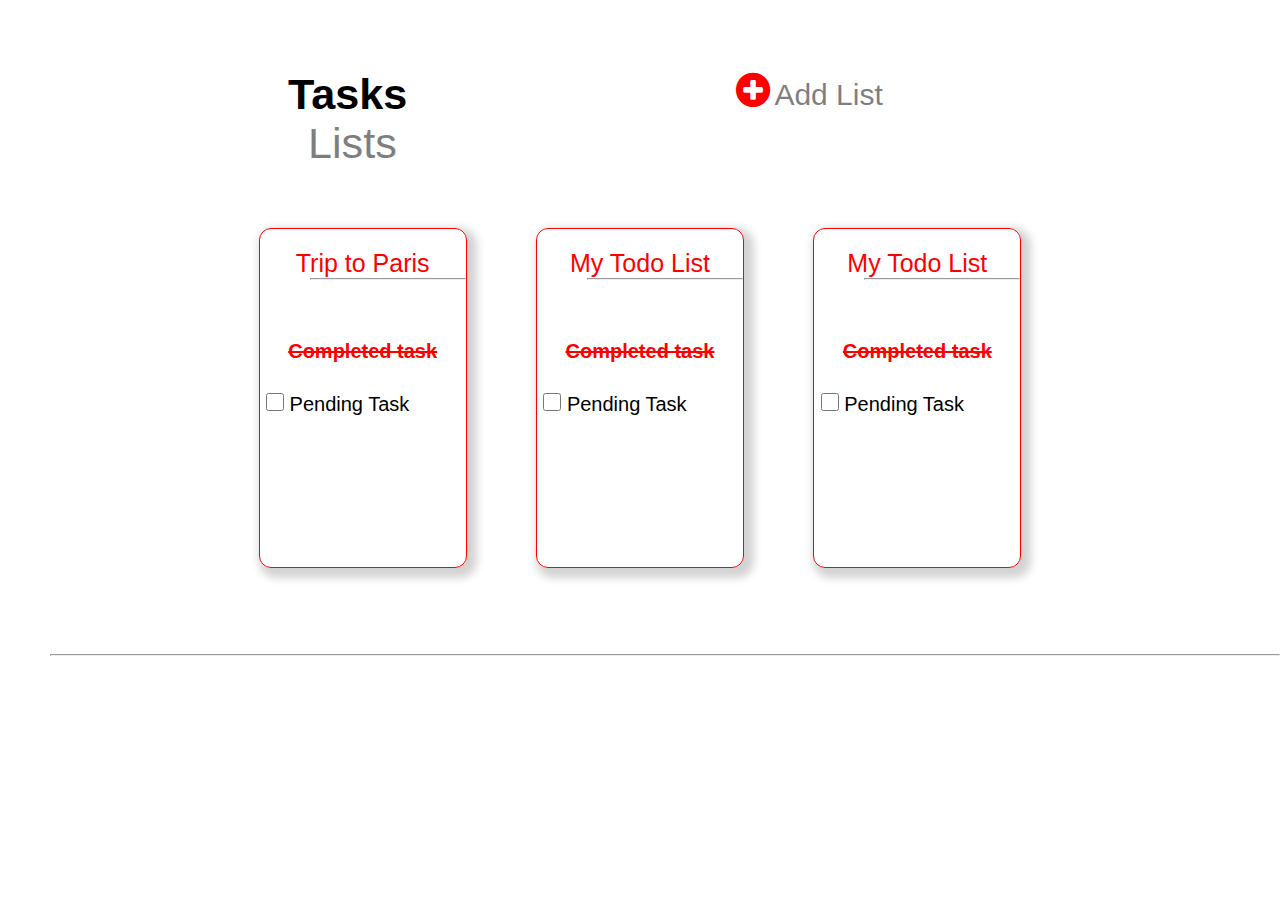
<file: index.html>
<!DOCTYPE html>
<html lang="en">
<head>
    <meta charset="UTF-8">
    <meta name="viewport" content="width=device-width, initial-scale=1.0">
    <meta http-equiv="X-UA-Compatible" content="ie=edge">
    <title>Todo Application</title>
    <link rel="stylesheet" href="index1.css">
    <link rel="stylesheet" href="https://cdnjs.cloudflare.com/ajax/libs/font-awesome/4.7.0/css/font-awesome.min.css">
</head>
<body>
    <div class="big-container">
        <div class="inner-container1">
            <span id="tasks">Tasks</span>
            <span id="lists">Lists</span>
        
        </div>

        <div class="inner-container2">
            <a href="index2.html">
            <div id="circle">
                    <i class="fa fa-plus-circle" style="font-size:40px;color:red"></i>
            </div>
        </a>
            <div id="add">Add List

            </div>

            </div>

    </div>

    <div class="card-container">
            <div class="trip">
                <a class= "link"   href="index1.html"><p class="subtitle">Trip to Paris</p></a>
                <hr>
                <p class="content">Completed task</p>
                <form>
                <div class="checkbox">
                        <input type ="checkbox" id="check" name="box" value="">
                        <label for="box">Pending Task</label><br>
                </div>
            </form>
            </div>
            <div class="trip">
                <p class="subtitle">My Todo List</p>
                <hr>
                <h3 class="content">Completed task</h3>
                <form>
                <div class="checkbox">
                        <input type ="checkbox" id="check" name="box" value="">
                        <label for="box">Pending Task</label><br>
                </div>
            </form>
            </div>
            <div class="trip">
                    <p class="subtitle">My Todo List</p>
                    <hr>
                    <h3 class="content">Completed task</h3>
                    <form>
                    <div class="checkbox">
                            <input type ="checkbox" id="check" name="box" value="">
                            <label for="box">Pending Task</label><br>
                    </div>
                </form>
            </div>
    </div>
    <br><br>
    <hr>
    <br><br>
    
    
    
</body>
</html>
</file>
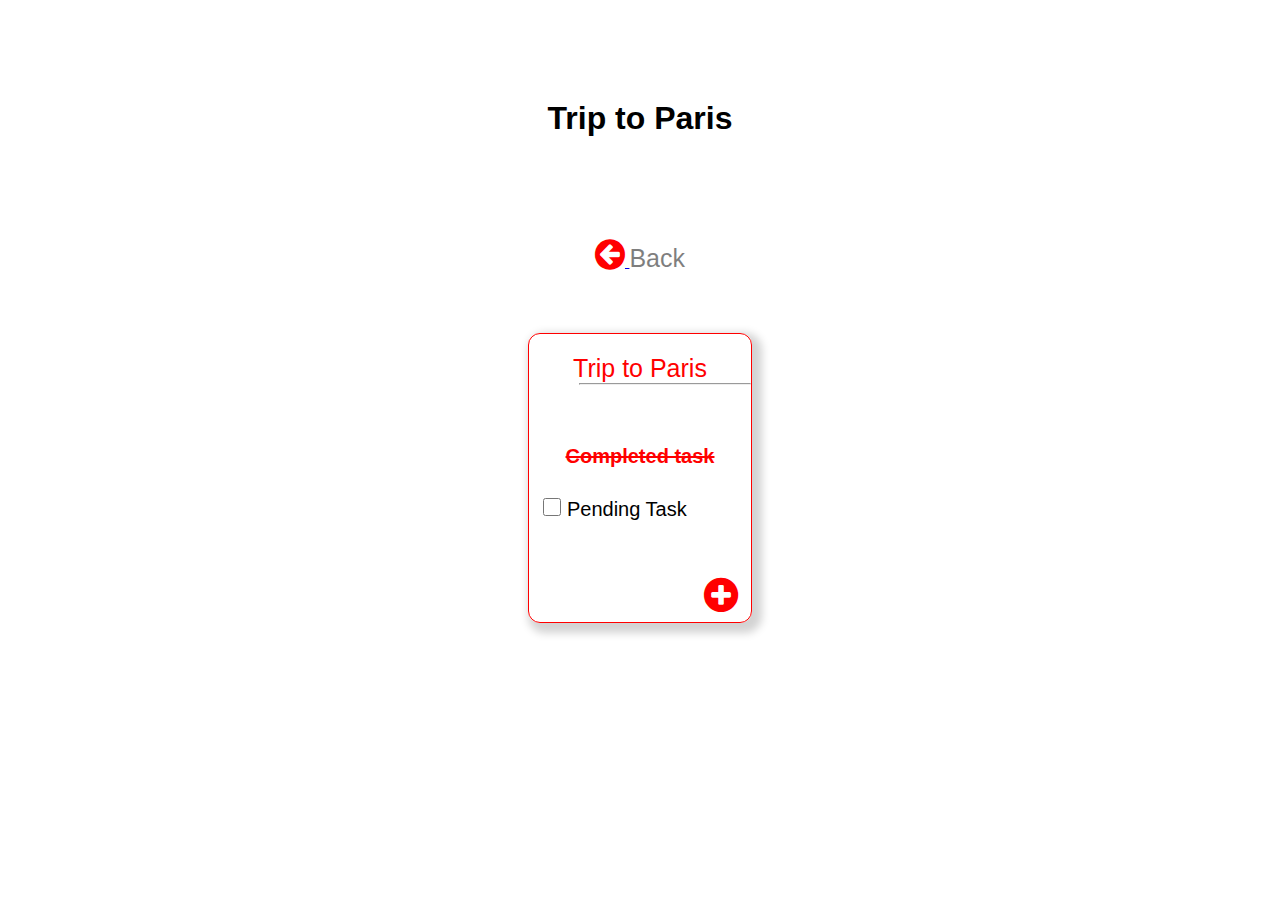
<file: index1.html>
<!DOCTYPE html>
<html lang="en">
<head>
    <meta charset="UTF-8">
    <meta name="viewport" content="width=device-width, initial-scale=1.0">
    <meta http-equiv="X-UA-Compatible" content="ie=edge">
    <title>Document</title>
    <link rel="stylesheet" href="do.css">
    <link rel="stylesheet" href="index1.css">
    <link rel="stylesheet" href="https://cdnjs.cloudflare.com/ajax/libs/font-awesome/4.7.0/css/font-awesome.min.css">
</head>
<body>
    <div class="Heading">
        <h1>Trip to Paris</h1>
    </div>
        <div class="inner">
            <a href="index.html">
            <span id="arrow">
                    <i class="fa fa-arrow-circle-left" style="font-size:35px;color:red"></i>
            </span>
        </a>

            <span id="back">Back</span>
        </div>

        <div class="card">
                <div class="trip">
                        <p class="subtitle">Trip to Paris</p>
                        <hr>
                        <p class="content">Completed task</p>
                        <form>
                        <div class="checkbox">
                                <input type ="checkbox" id="check" name="box" value="">
                                <label for="box">Pending Task</label><br>
                        </div>
                    </form>
                    <div class="plus">
                            <a href="index3.html"><div id="circle">
                                    <i class="fa fa-plus-circle" style="font-size:40px;color:red"></i>
                            </div>
                        </a>

                    </div>
                    </div>
        </div>
    
</body>
</html>
</file>
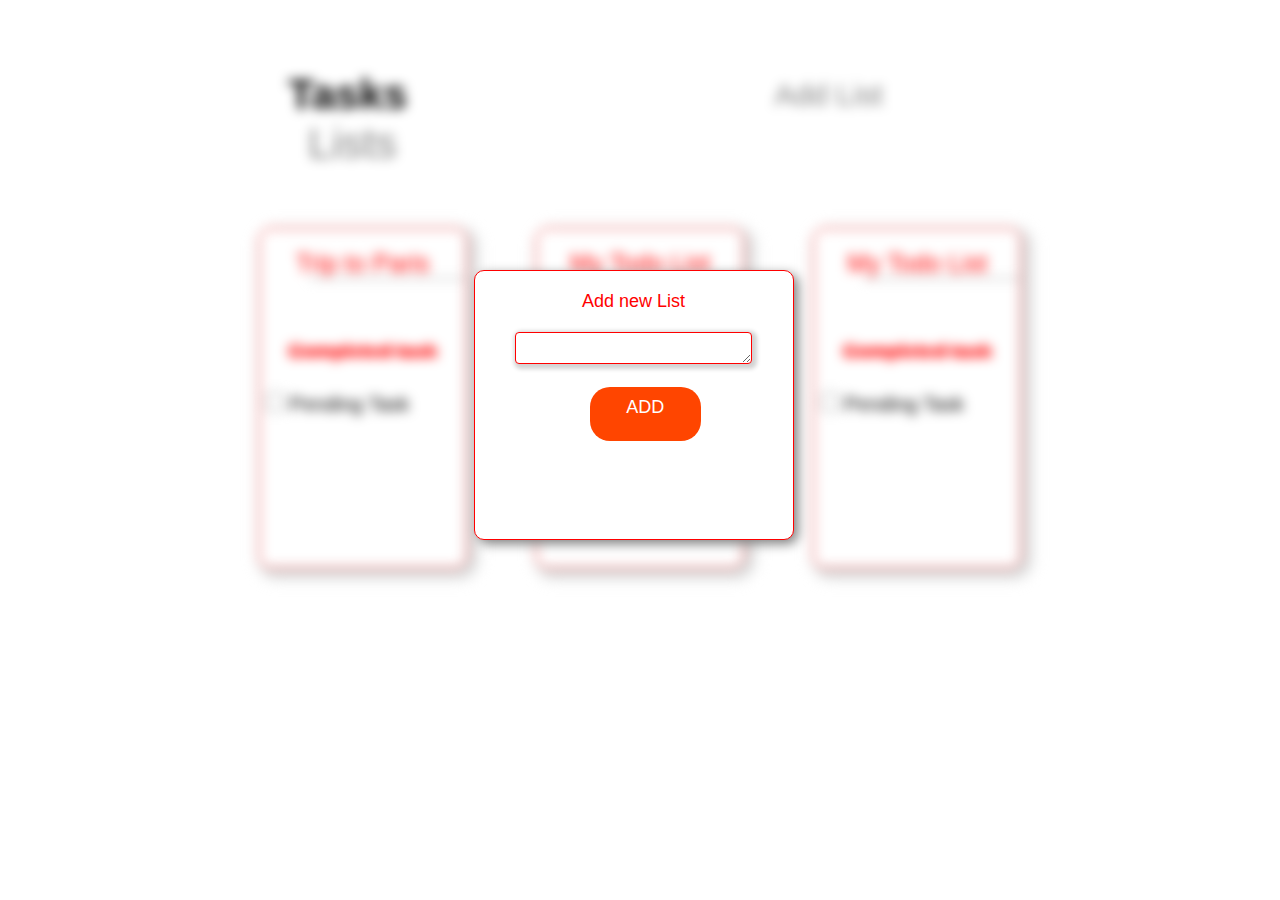
<file: index2.html>
<!DOCTYPE html>
<html lang="en">
<head>
    <meta charset="UTF-8">
    <meta name="viewport" content="width=device-width, initial-scale=1.0">
    <meta http-equiv="X-UA-Compatible" content="ie=edge">
    <title>Document</title>
    <link rel="stylesheet" href="index1.css">
</head>
<body>
    <div class="not-show">
    <div class="big-container">
        <div class="inner-container1">
            <span id="tasks">Tasks</span>
            <span id="lists">Lists</span>
        
        </div>

        <div class="inner-container2">
            <a href>
            <div id="circle">
                    <i class="fa fa-plus-circle" style="font-size:40px;color:red"></i>
            </div>
        </a>
            <div id="add">Add List

            </div>

            </div>

    </div>

    <div class="card-container">
            <div class="trip">
                <a class= "link"   href="index1.html"><p class="subtitle">Trip to Paris</p></a>
                <hr>
                <p class="content">Completed task</p>
                <form>
                <div class="checkbox">
                        <input type ="checkbox" id="check" name="box" value="">
                        <label for="box">Pending Task</label><br>
                </div>
            </form>
            </div>
            <div class="trip">
                <p class="subtitle">My Todo List</p>
                <hr>
                <h3 class="content">Completed task</h3>
                <form>
                <div class="checkbox">
                        <input type ="checkbox" id="check" name="box" value="">
                        <label for="box">Pending Task</label><br>
                </div>
            </form>
            </div>
            <div class="trip">
                    <p class="subtitle">My Todo List</p>
                    <hr>
                    <h3 class="content">Completed task</h3>
                    <form>
                    <div class="checkbox">
                            <input type ="checkbox" id="check" name="box" value="">
                            <label for="box">Pending Task</label><br>
                    </div>
                </form>
            </div>
    </div>
</div>

<div class="pop-up">
    <center><p id="new">Add new List</p></center>
    <center><textarea class="pop-upbar"></textarea></center>
    <buton class="pop-up-button">ADD</buton>

</div>
</body>
</html>
</file>
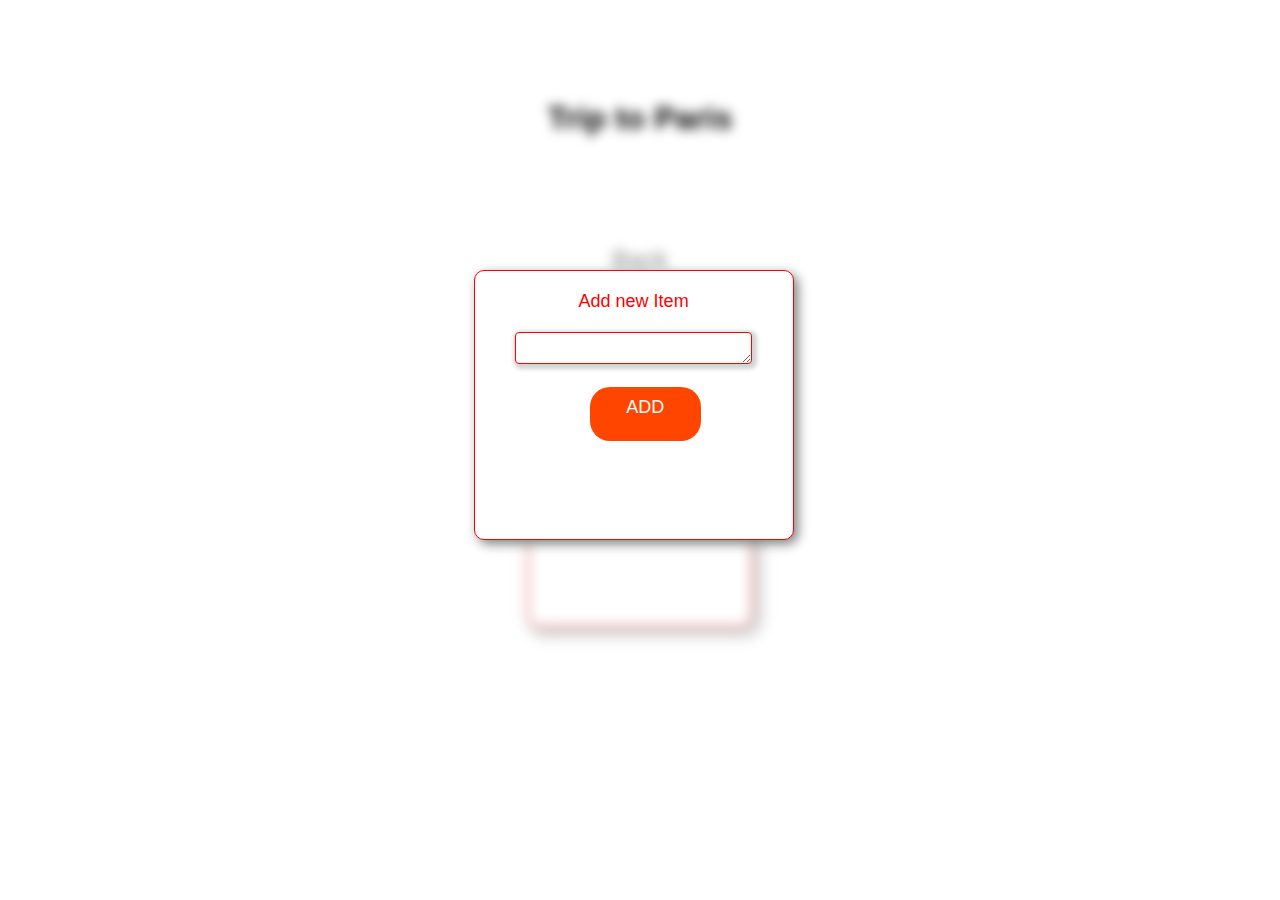
<file: index3.html>
<!DOCTYPE html>
<html lang="en">
<head>
    <meta charset="UTF-8">
    <meta name="viewport" content="width=device-width, initial-scale=1.0">
    <meta http-equiv="X-UA-Compatible" content="ie=edge">
    <title>Document</title>
    <link rel="stylesheet" href="do.css">
    <link rel="stylesheet" href="index1.css">
</head>
<body>
    <div class="not-show">
        <div class="Heading">
                <h1>Trip to Paris</h1>
            </div>
                <div class="inner">
                    <a href="index.html">
                    <span id="arrow">
                            <i class="fa fa-arrow-circle-left" style="font-size:35px;color:red"></i>
                    </span>
                </a>
        
                    <span id="back">Back</span>
                </div>
        
                <div class="card">
                        <div class="trip">
                                <p class="subtitle">Trip to Paris</p>
                                <hr>
                                <p class="content">Completed task</p>
                                <form>
                                <div class="checkbox">
                                        <input type ="checkbox" id="check" name="box" value="">
                                        <label for="box">Pending Task</label><br>
                                </div>
                            </form>
                            </div>
                </div>
            </div>

                <div class="pop-up">
                        <center><p id="new">Add new Item</p></center>
                        <center><textarea class="pop-upbar"></textarea></center>
                        <buton class="pop-up-button">ADD</buton>
                    
                    </div>
</body>
</html>
</file>
<file: index1.css>
* {
    margin: 0;
    padding: 0;
    box-sizing: border-box;
    font-family: Arial, Helvetica, sans-serif;
}

.big-container {
    width: 50%;
    height: 10%;
    margin: 50px auto;
    position: relative;
    margin-left: 288px;
}

.inner-container1 {
    width: 35%;
    height: 100%;
    padding-top: 20px;
    
}

#tasks {
    font-weight: bold;
    font-size: 2.7rem;
}

#lists {
    font-size: 2.7rem;
    margin-left: 20px;
    opacity: 0.5;
}

.inner-container2 {
    width: 30%;
    height: 100%;
    padding-top: 20px;
    position: absolute;
    top: 0;
    right: 0;
    
    
}

#add {
    position: absolute;
    width: 80%;
    height: 100%;
    top: 0;
    right: 0;
    opacity: 0.5;
    font-size: 30px;
    padding-top: 28px;
}



.card-container {

    display:flex;
    /* background-color: royalblue; */
    
    justify-content: space-around;
    flex-wrap: wrap;
    flex-direction: row;
    width: 65%;
    margin-top: 50px;
    height: 350px;
    margin:auto;
    margin-bottom: 50px;
    
}

.trip {
  
    width: 25%;
    border: 1px red solid;
    text-align: center;
    border-radius: 12px;
    color: red;
    font-family: sans-serif;
    box-shadow: 5px 5px 8px 5px lightgray ;
    margin-top: 10px;
    
   
}
hr {
    margin-left:50px;
}

.subtitle {

    font-size: 25px;
    font-weight: 100;
    margin-top: 20px;
    
}
.content {


    margin-top: 60px ;
    text-decoration: line-through solid red ;
    font-size: 20px;
    font-weight: bolder;
    
    
}
.checkbox {

    color: black;
    font-size: 20px;
    margin-right: 50px;
}

#check {
    width: 18px;
    height: 18px;
    margin-top: 30px;
}
.link {
    text-decoration: none;
    color: red;

}

.not-show {
    filter: blur(6px);
    -webkit-filter: blur(6px);
}

.pop-up {
    position: absolute;
    left: 37%;
    top: 30%;
    color: red;
    font-size: 18px;
    height: 30vh;
    width: 25%;
    border: 1.5px solid red;
    border-radius: 10px;
    box-shadow: 4px 4px 12px gray;
    background-color: white;
    padding: 20px;
}

.new {
    opacity: 0.7;
    font-size: 18px;


}
.pop-upbar {
    margin-top: 20px;
    border-radius: 4px;
    width: 85%;
    height: 27%;
    border:1.5px solid red;
    box-shadow: 2px 2px 4px 3px lightgray;

}
.pop-up-button {
    width: 35%;
    height: 20%;
    color: white;
    border-radius: 20px;
    background-color: orangered;
    margin-top: 18px;
    position: absolute; 
    left: 115px;
    border: none;
    text-align: center;
    padding: 10px;
    
}
.plus {
    left: 55%;
    margin-top:54px;
    position: absolute;
}
</file>
<file: do.css>
.Heading {
    width: 50%;
    height: 10%;
    margin: 100px auto;
    position: relative;
    text-align: center;
    
}

  #back {

width: 80%;
height: 100%;
top: 0;
right: 0;
opacity: 0.5;
font-size: 25px;
padding-top: 28px;
} 

.inner {
width: 30%;
height: 100%;
 
text-align: center;
margin: 50px auto;



}
.card {
    
    

        display:flex;
        /* background-color: royalblue; */
        
        justify-content: space-around;
        flex-wrap: wrap;
        flex-direction: row;
        width: 70%;
        margin-top: 50px;
        height: 300px;
        margin:auto;
        margin-bottom: 50px;
        
    
} 

.trip {
  
    width: 15%;
    border: 1px red solid;
    text-align: center;
    border-radius: 12px;
    color: red;
    font-family: sans-serif;
    box-shadow: 5px 5px 8px 5px lightgray ;
    margin-top: 10px;
    
   
}
hr {
    margin-left:50px;
}

.subtitle {

    font-size: 25px;
    font-weight: 100;
    margin-top: 20px;
    
}
.content {


    margin-top: 60px ;
    text-decoration: line-through solid red ;
    font-size: 20px;
    font-weight: bolder;
    
    
}
.checkbox {

    color: black;
    font-size: 20px;
    margin-right: 50px;
}

#check {
    width: 18px;
    height: 18px;
    margin-top: 30px;
}
</file>
